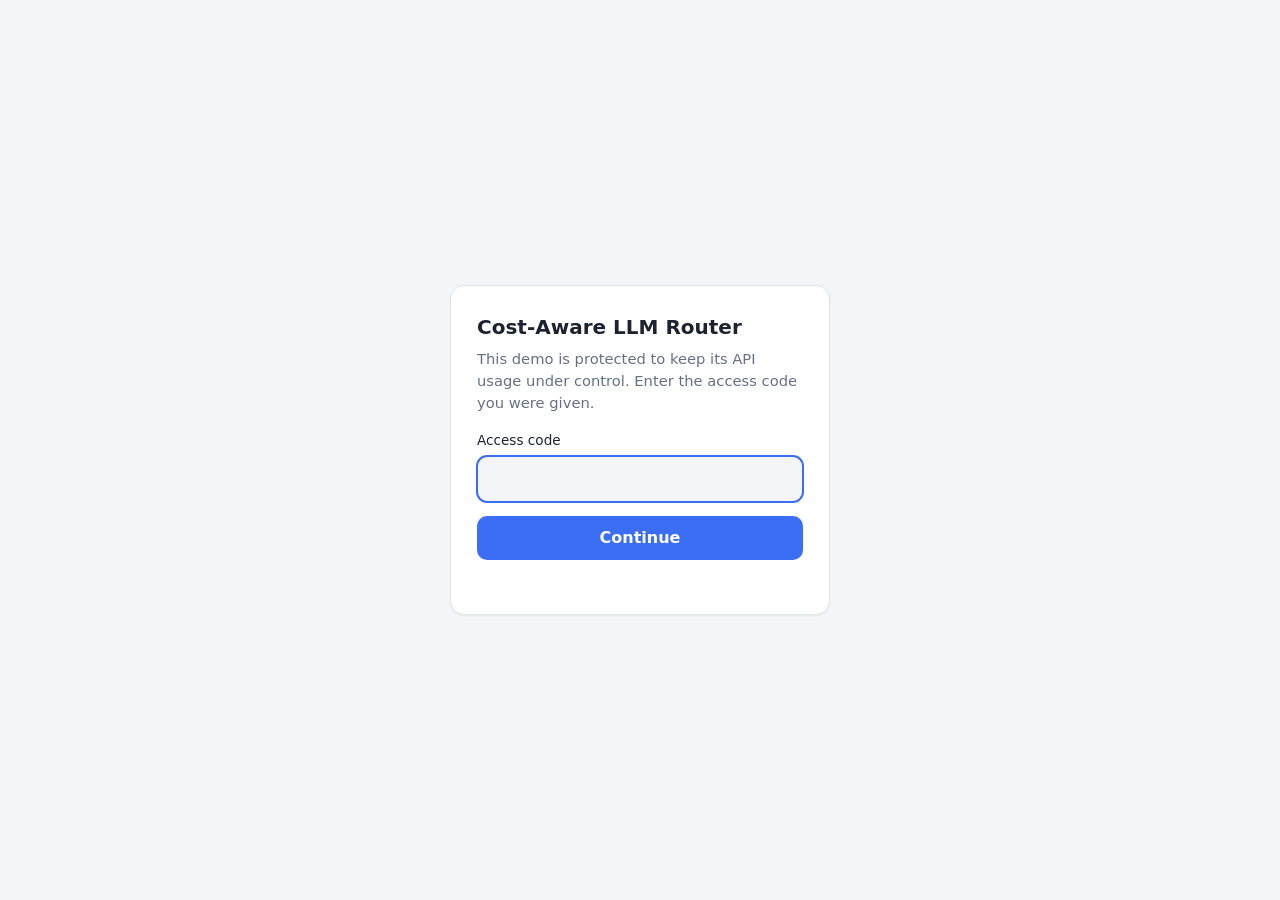
<file: frontend/login.html>
<!DOCTYPE html>
<html lang="en">
<head>
  <meta charset="UTF-8">
  <meta name="viewport" content="width=device-width, initial-scale=1">
  <title>Sign in: Cost-Aware LLM Router</title>
  <style>
    :root { color-scheme: light dark; --bg:#f4f5f8; --panel:#ffffff; --text:#1c2230; --muted:#667085;
            --border:#e2e5eb; --accent:#3b6ef5; --accent-text:#ffffff; --danger:#c7372f; }
    @media (prefers-color-scheme: dark) {
      :root { --bg:#12151c; --panel:#1b202b; --text:#e8ebf2; --muted:#98a2b3;
              --border:#2b3242; --accent:#6c8cff; --accent-text:#0e1220; --danger:#ff7a70; }
    }
    * { box-sizing: border-box; }
    body { margin:0; min-height:100vh; display:flex; align-items:center; justify-content:center; padding:16px;
           font-family: system-ui, -apple-system, "Segoe UI", Roboto, Helvetica, Arial, sans-serif;
           background:var(--bg); color:var(--text); line-height:1.5; }
    .card { width:100%; max-width:380px; background:var(--panel); border:1px solid var(--border);
            border-radius:14px; padding:26px; box-shadow:0 1px 2px rgba(16,24,40,0.05); }
    h1 { margin:0 0 6px; font-size:1.25rem; }
    p { margin:0 0 16px; color:var(--muted); font-size:0.92rem; }
    label { display:block; font-size:0.85rem; margin-bottom:6px; }
    input { width:100%; font:inherit; color:var(--text); background:var(--bg); border:1px solid var(--border);
            border-radius:10px; padding:10px 12px; }
    input:focus { outline:2px solid var(--accent); outline-offset:-1px; }
    button { width:100%; margin-top:14px; font:inherit; font-weight:600; color:var(--accent-text);
             background:var(--accent); border:0; border-radius:10px; padding:10px 14px; cursor:pointer; }
    button:disabled { opacity:0.6; cursor:progress; }
    .error { min-height:1.3em; margin-top:10px; font-size:0.85rem; color:var(--danger); }
  </style>
</head>
<body>
  <main class="card">
    <h1>Cost-Aware LLM Router</h1>
    <p>This demo is protected to keep its API usage under control. Enter the access code you were given.</p>
    <form id="form">
      <label for="code">Access code</label>
      <input id="code" name="code" type="password" autocomplete="off" autofocus required>
      <button id="btn" type="submit">Continue</button>
      <div class="error" id="message" role="alert"></div>
    </form>
  </main>

  <script>
    (function () {
      var form = document.getElementById("form");
      var input = document.getElementById("code");
      var button = document.getElementById("btn");
      var message = document.getElementById("message");

      form.addEventListener("submit", async function (event) {
        event.preventDefault();
        message.textContent = "";
        button.disabled = true;
        try {
          var response = await fetch("/login", {
            method: "POST",
            headers: { "Content-Type": "application/json" },
            body: JSON.stringify({ code: input.value }),
            credentials: "same-origin"
          });
          if (response.ok) {
            window.location.href = "/";
            return;
          }
          var detail = "Could not sign in.";
          try {
            var body = await response.json();
            if (typeof body.detail === "string") { detail = body.detail; }
          } catch (error) { /* keep the default message */ }
          message.textContent = detail;
        } catch (error) {
          message.textContent = "Could not reach the server.";
        }
        button.disabled = false;
        input.select();
      });
    })();
  </script>
</body>
</html>
</file>
